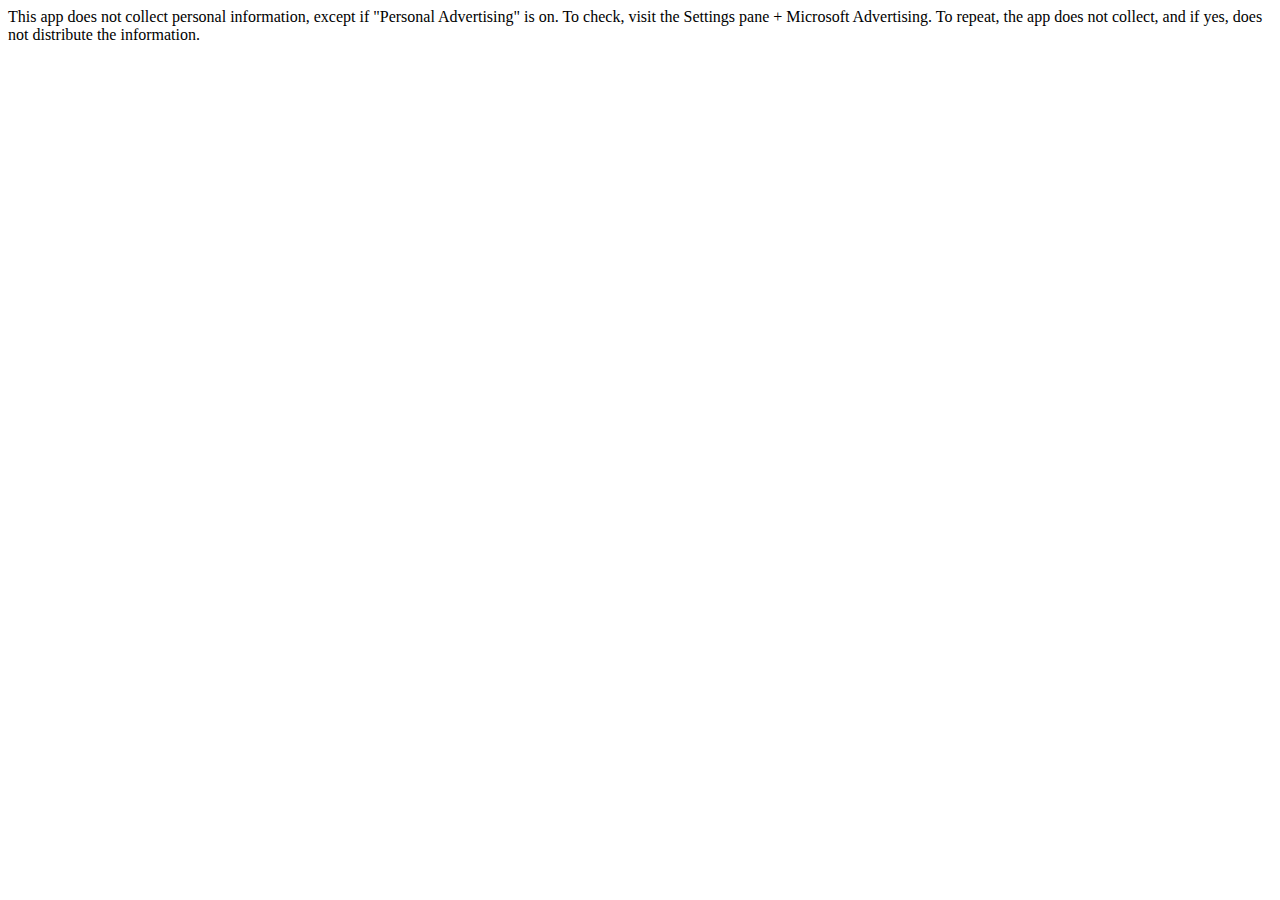
<file: Lumberjack-Privacy.html>
<html>
<head><title>Privacy Statement</title></head>
<body>
This app does not collect personal information, except if "Personal Advertising" is on.

To check, visit the Settings pane + Microsoft Advertising.
To repeat, the app does not collect, and if yes, does not distribute the information.
</body>
</file>
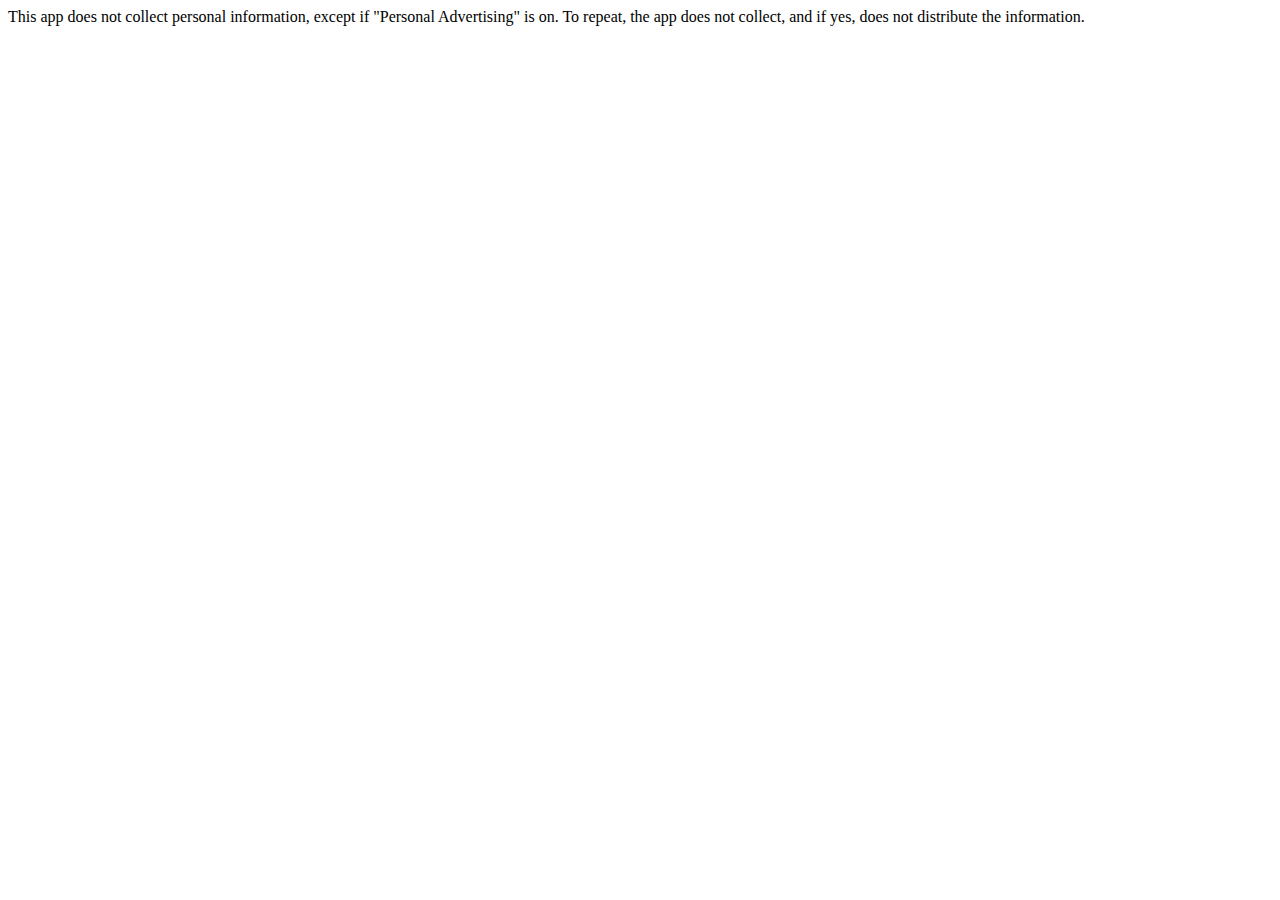
<file: Twerkopter-Privacy.html>
<html>
<head><title>Privacy Statement</title></head>
<body>
This app does not collect personal information, except if "Personal Advertising" is on.

To repeat, the app does not collect, and if yes, does not distribute the information.
</body>
</file>
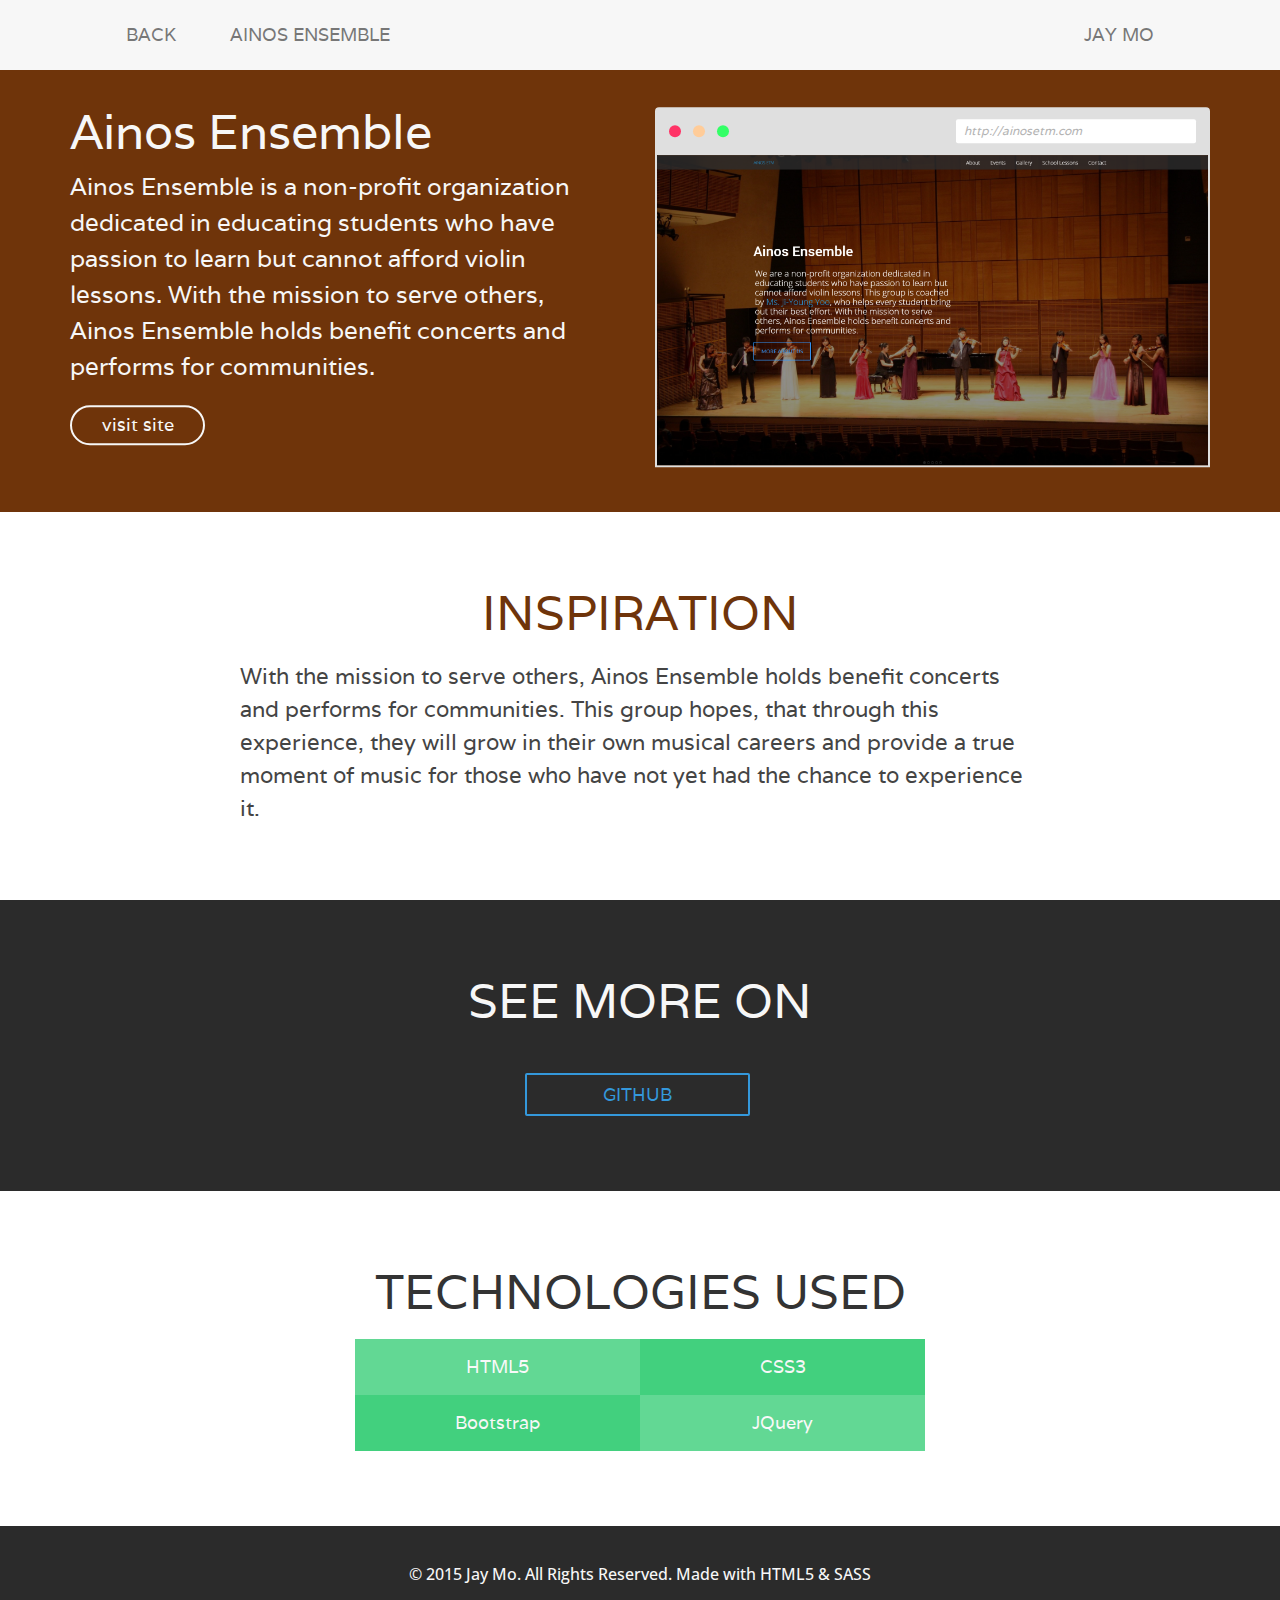
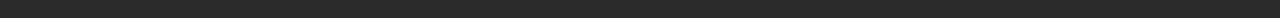
<file: projects/AinosEnsemble.html>
<!DOCTYPE html>
<html lang="en">
	<head>
	<title>Ainos Ensemble - Jay Mo</title>
	<meta name="viewport" content="width=device-width, initial-scale=1.0, user-scalable=no">
        
        <!-- Normalize -->
        <link href="../css/normalize.css" rel="stylesheet">
        
        <!-- Bootstrap -->
        <link href="../css/bootstrap.min.css" rel="stylesheet">

        <!-- Device -->
        <link href="../css/component.min.css" rel="stylesheet">
        
        <!-- Styles -->
        <link href="../css/styles.css" rel="stylesheet">
	</head>
	<body>          
        <nav class="navbar navbar-default navbar-fixed-top navbar-scroll">
            <div class="container">
                <div class="navbar-header">
                    <a class="navbar-brand" href="../index.html">Back</a>
                </div>
                <ul class="nav navbar-nav navbar-center">
                    <li><a>Ainos Ensemble</a></li>
                </ul>
                <ul class="nav navbar-nav navbar-right">
                    <li><a>Jay Mo</a></li>
                </ul>
            </div>
        </nav>

        <section class="showcase ainos">
            <div class="container">
                <div class="row">
                    <div class="col-md-6">
                        <h1 class="name">Ainos Ensemble</h1>
                        <p class="detail">Ainos Ensemble is a non-profit organization dedicated in educating students who have passion to learn but cannot afford violin lessons. With the mission to serve others, Ainos Ensemble holds benefit concerts and performs for communities.</p>
                        <a href=""><button class="btn-more">Visit site</button></a>
                    </div>
                    <div class="col-md-6">
                        <div class="css-device css-device--browser" data-url="http://ainosetm.com">
                            <img class="css-device__image" src="../images/projects/ainos.png">
                        </div>
                    </div>
                </div>
            </div>
        </section>
        
        <section class="display ainos inspiration">
            <div class="fluid-container">
                <h1 class="title">Inspiration</h1>
                <p>With the mission to serve others, Ainos Ensemble holds benefit concerts and performs for communities. This group hopes, that through this experience, they will grow in their own musical careers and provide a true moment of music for those who have not yet had the chance to experience it.</p>
            </div>
        </section>
        
        <section class="display learn">
            <div class="fluid-container">
                <h1 class="title">See more on</h1>
                <a href="https://github.com/unitedjaymo/Ainos-Ensemble" class="">
                    <button class="btn-github">GitHub</button>
                </a>
            </div>
        </section>
        
        <section class="display technologies">
            <div class="fluid-container">
                <h1 class="title">Technologies Used</h1>
                <div class="container">
                    <div class="col-md-6 col-md-offset-3">
                        <div class="row">
                            <div class="col-md-6">HTML5</div>
                            <div class="col-md-6">CSS3</div>
                        </div>
                        <div class="row">
                            <div class="col-md-6">Bootstrap</div>
                            <div class="col-md-6">JQuery</div>
                        </div>
                    </div>
                </div>
            </div>
        </section>
        
        <div class="copyright">
            <h1>&copy; 2015 Jay Mo. All Rights Reserved. Made with HTML5 &amp; SASS</h1>
        </div>
        </body>
</html>
</file>
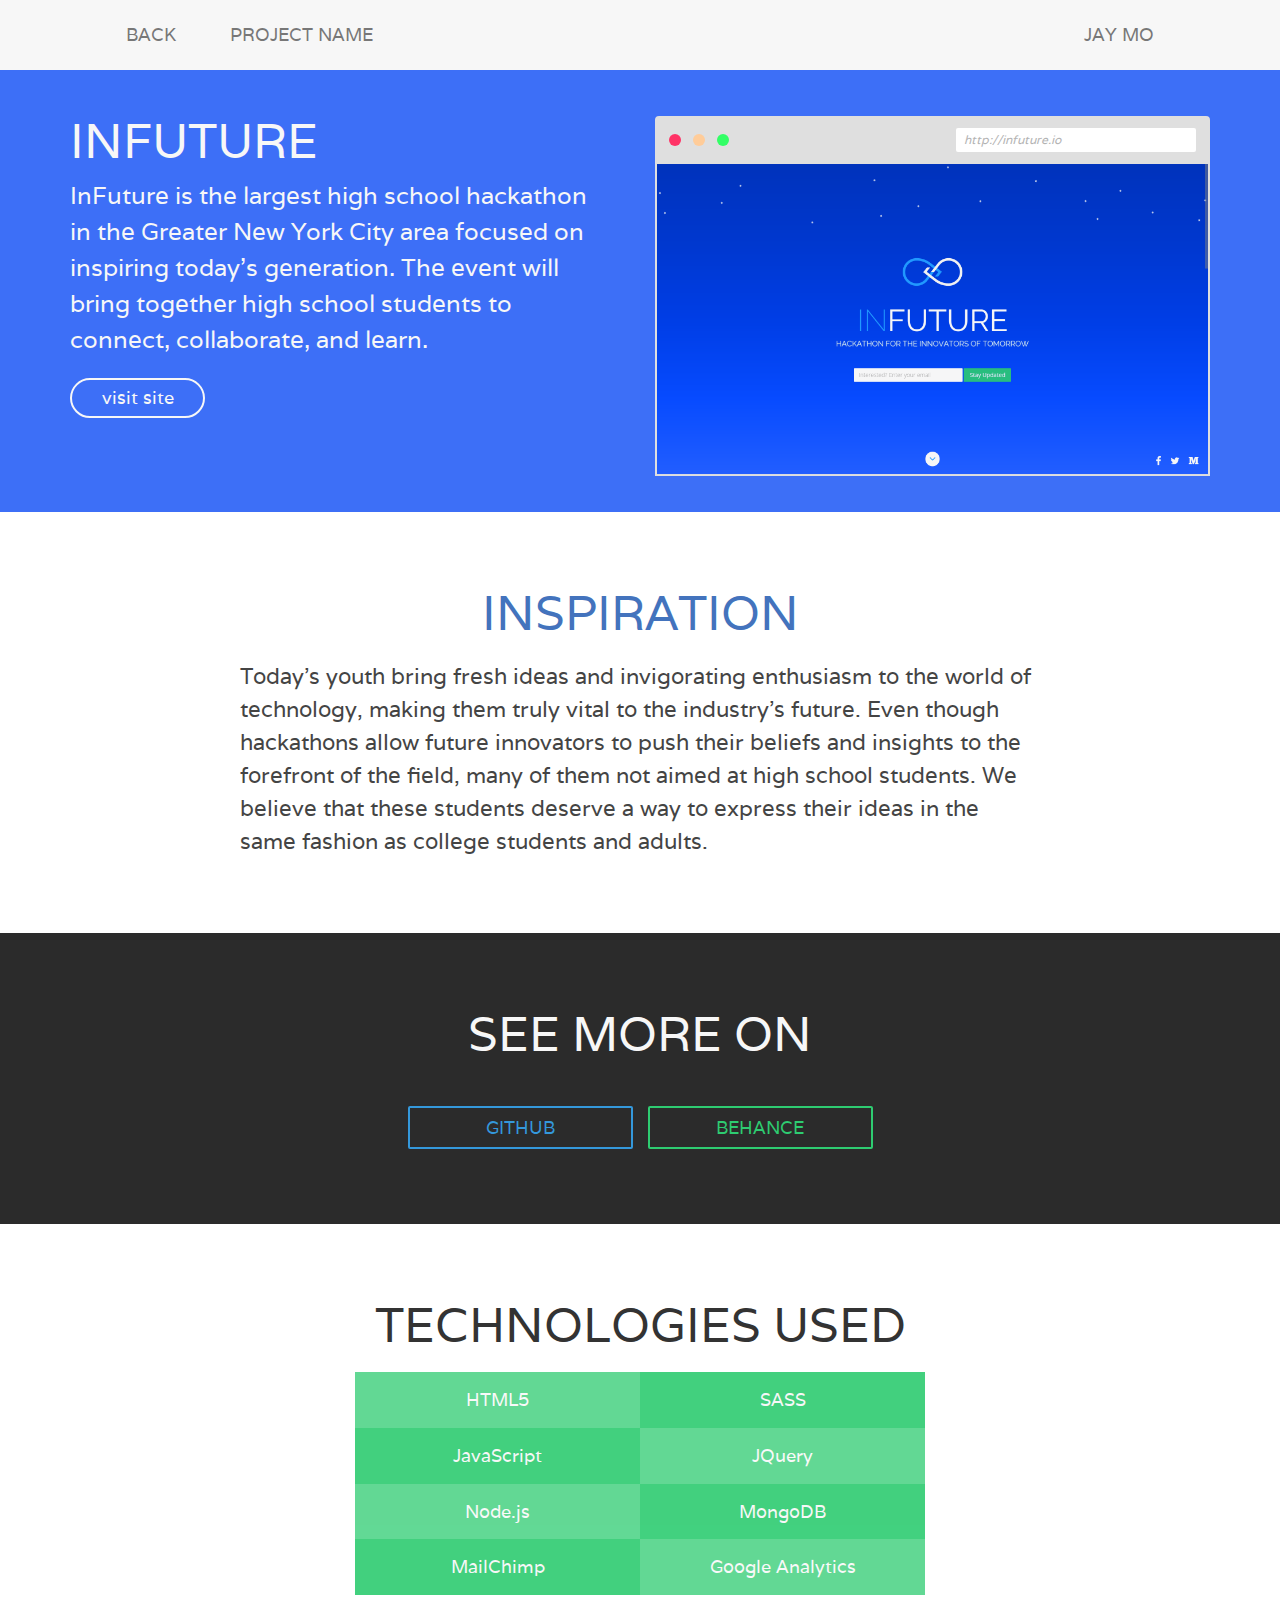
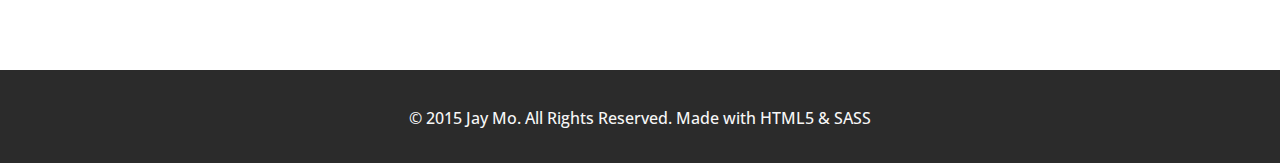
<file: projects/InFuture - Copy.html>
<!DOCTYPE html>
<html lang="en">
	<head>
		<title>InFuture - Jay Mo</title>
		<meta name="viewport" content="width=device-width, initial-scale=1.0, user-scalable=no">
        
        <!-- Normalize -->
        <link href="../css/normalize.css" rel="stylesheet">
        
        <!-- Bootstrap -->
        <link href="../css/bootstrap.min.css" rel="stylesheet">

        <!-- Device -->
        <link href="../css/component.min.css" rel="stylesheet">
        
        <!-- Styles -->
        <link href="../css/styles.css" rel="stylesheet">
	</head>
	<body>          
        <nav class="navbar navbar-default navbar-fixed-top navbar-scroll">
            <div class="container">
                <div class="navbar-header">
                    <a class="navbar-brand" href="../index.html">Back</a>
                </div>
                <ul class="nav navbar-nav navbar-center">
                    <li><a>Project Name</a></li>
                </ul>
                <ul class="nav navbar-nav navbar-right">
                    <li><a>Jay Mo</a></li>
                </ul>
            </div>
        </nav>

        <section class="showcase infuture">
            <div class="container">
                <div class="row">
                    <div class="col-md-6">
                        <h1 class="name">INFUTURE</h1>
                        <p class="detail">InFuture is the largest high school hackathon in the Greater New York City area focused on inspiring today's generation. The event will bring together high school students to connect, collaborate, and learn.</p>
                        <a href=""><button class="btn-more">Visit site</button></a>
                    </div>
                    <div class="col-md-6">
                        <div class="css-device css-device--browser" data-url="http://infuture.io">
                            <img class="css-device__image" src="../images/projects/infuture.png">
                        </div>
                    </div>
                </div>
            </div>
        </section>
        
        <section class="display inspiration">
            <div class="fluid-container">
                <h1 class="title">Inspiration</h1>
                <p>Today's youth bring fresh ideas and invigorating enthusiasm to the world of technology, making them truly vital to the industry's future. Even though hackathons allow future innovators to push their beliefs and insights to the forefront of the field, many of them not aimed at high school students. We believe that these students deserve a way to express their ideas in the same fashion as college students and adults.</p>
            </div>
        </section>
        
        <section class="display learn">
            <div class="fluid-container">
                <h1 class="title">See more on</h1>
                <a href="" class="">
                    <button class="btn-github">GitHub</button>
                </a>
                <a href="" class="">
                    <button class="btn-behance">Behance</button>
                </a>                
            </div>
        </section>
        
        <section class="display technologies">
            <div class="fluid-container">
                <h1 class="title">Technologies Used</h1>
                <div class="container">
                    <div class="col-md-6 col-md-offset-3">
                        <div class="row">
                            <div class="col-md-6">HTML5</div>
                            <div class="col-md-6">SASS</div>
                        </div>
                        <div class="row">
                            <div class="col-md-6">JavaScript</div>
                            <div class="col-md-6">JQuery</div>
                        </div>
                        <div class="row">
                            <div class="col-md-6">Node.js</div>
                            <div class="col-md-6">MongoDB</div>
                        </div>
                        <div class="row">
                            <div class="col-md-6">MailChimp</div>
                            <div class="col-md-6">Google Analytics</div>
                        </div>
                    </div>
                </div>
            </div>
        </section>
        
        <div class="copyright">
            <h1>&copy; 2015 Jay Mo. All Rights Reserved. Made with HTML5 &amp; SASS</h1>
        </div>
	</body>
</html>
</file>
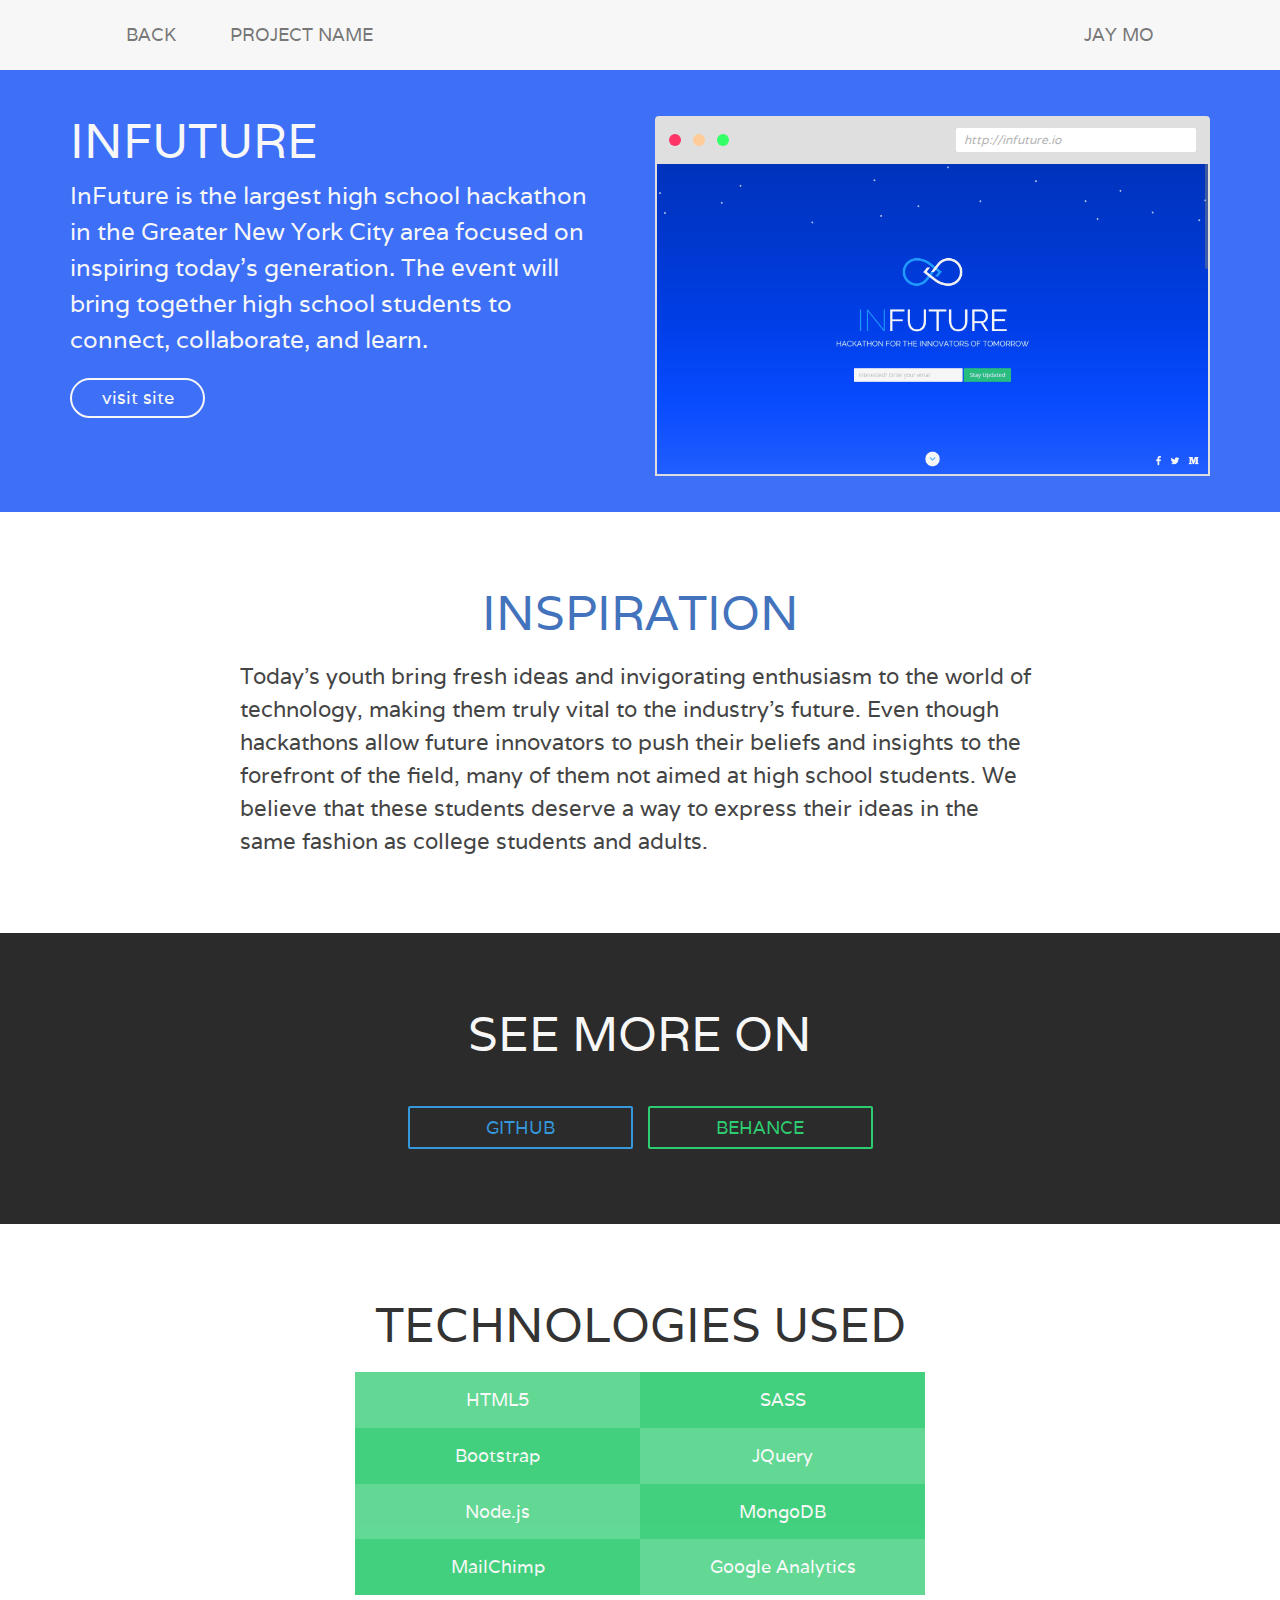
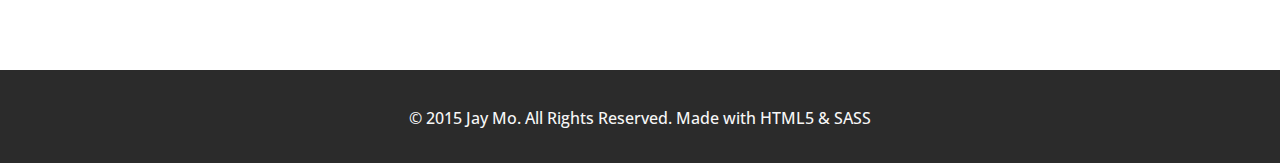
<file: projects/InFuture.html>
<!DOCTYPE html>
<html lang="en">
	<head>
		<title>InFuture - Jay Mo</title>
		<meta name="viewport" content="width=device-width, initial-scale=1.0, user-scalable=no">
        
        <!-- Normalize -->
        <link href="../css/normalize.css" rel="stylesheet">
        
        <!-- Bootstrap -->
        <link href="../css/bootstrap.min.css" rel="stylesheet">

        <!-- Device -->
        <link href="../css/component.min.css" rel="stylesheet">
        
        <!-- Styles -->
        <link href="../css/styles.css" rel="stylesheet">
	</head>
	<body>          
        <nav class="navbar navbar-default navbar-fixed-top navbar-scroll">
            <div class="container">
                <div class="navbar-header">
                    <a class="navbar-brand" href="../index.html">Back</a>
                </div>
                <ul class="nav navbar-nav navbar-center">
                    <li><a>Project Name</a></li>
                </ul>
                <ul class="nav navbar-nav navbar-right">
                    <li><a>Jay Mo</a></li>
                </ul>
            </div>
        </nav>

        <section class="showcase infuture">
            <div class="container">
                <div class="row">
                    <div class="col-md-6">
                        <h1 class="name">INFUTURE</h1>
                        <p class="detail">InFuture is the largest high school hackathon in the Greater New York City area focused on inspiring today's generation. The event will bring together high school students to connect, collaborate, and learn.</p>
                        <a href=""><button class="btn-more">Visit site</button></a>
                    </div>
                    <div class="col-md-6">
                        <div class="css-device css-device--browser" data-url="http://infuture.io">
                            <img class="css-device__image" src="../images/projects/infuture.png">
                        </div>
                    </div>
                </div>
            </div>
        </section>
        
        <section class="display inspiration">
            <div class="fluid-container">
                <h1 class="title">Inspiration</h1>
                <p>Today's youth bring fresh ideas and invigorating enthusiasm to the world of technology, making them truly vital to the industry's future. Even though hackathons allow future innovators to push their beliefs and insights to the forefront of the field, many of them not aimed at high school students. We believe that these students deserve a way to express their ideas in the same fashion as college students and adults.</p>
            </div>
        </section>
        
        <section class="display learn">
            <div class="fluid-container">
                <h1 class="title">See more on</h1>
                <a href="" class="">
                    <button class="btn-github">GitHub</button>
                </a>
                <a href="" class="">
                    <button class="btn-behance">Behance</button>
                </a>                
            </div>
        </section>
        
        <section class="display technologies">
            <div class="fluid-container">
                <h1 class="title">Technologies Used</h1>
                <div class="container">
                    <div class="col-md-6 col-md-offset-3">
                        <div class="row">
                            <div class="col-md-6">HTML5</div>
                            <div class="col-md-6">SASS</div>
                        </div>
                        <div class="row">
                            <div class="col-md-6">Bootstrap</div>
                            <div class="col-md-6">JQuery</div>
                        </div>
                        <div class="row">
                            <div class="col-md-6">Node.js</div>
                            <div class="col-md-6">MongoDB</div>
                        </div>
                        <div class="row">
                            <div class="col-md-6">MailChimp</div>
                            <div class="col-md-6">Google Analytics</div>
                        </div>
                    </div>
                </div>
            </div>
        </section>
        
        <div class="copyright">
            <h1>&copy; 2015 Jay Mo. All Rights Reserved. Made with HTML5 &amp; SASS</h1>
        </div>
	</body>
</html>
</file>
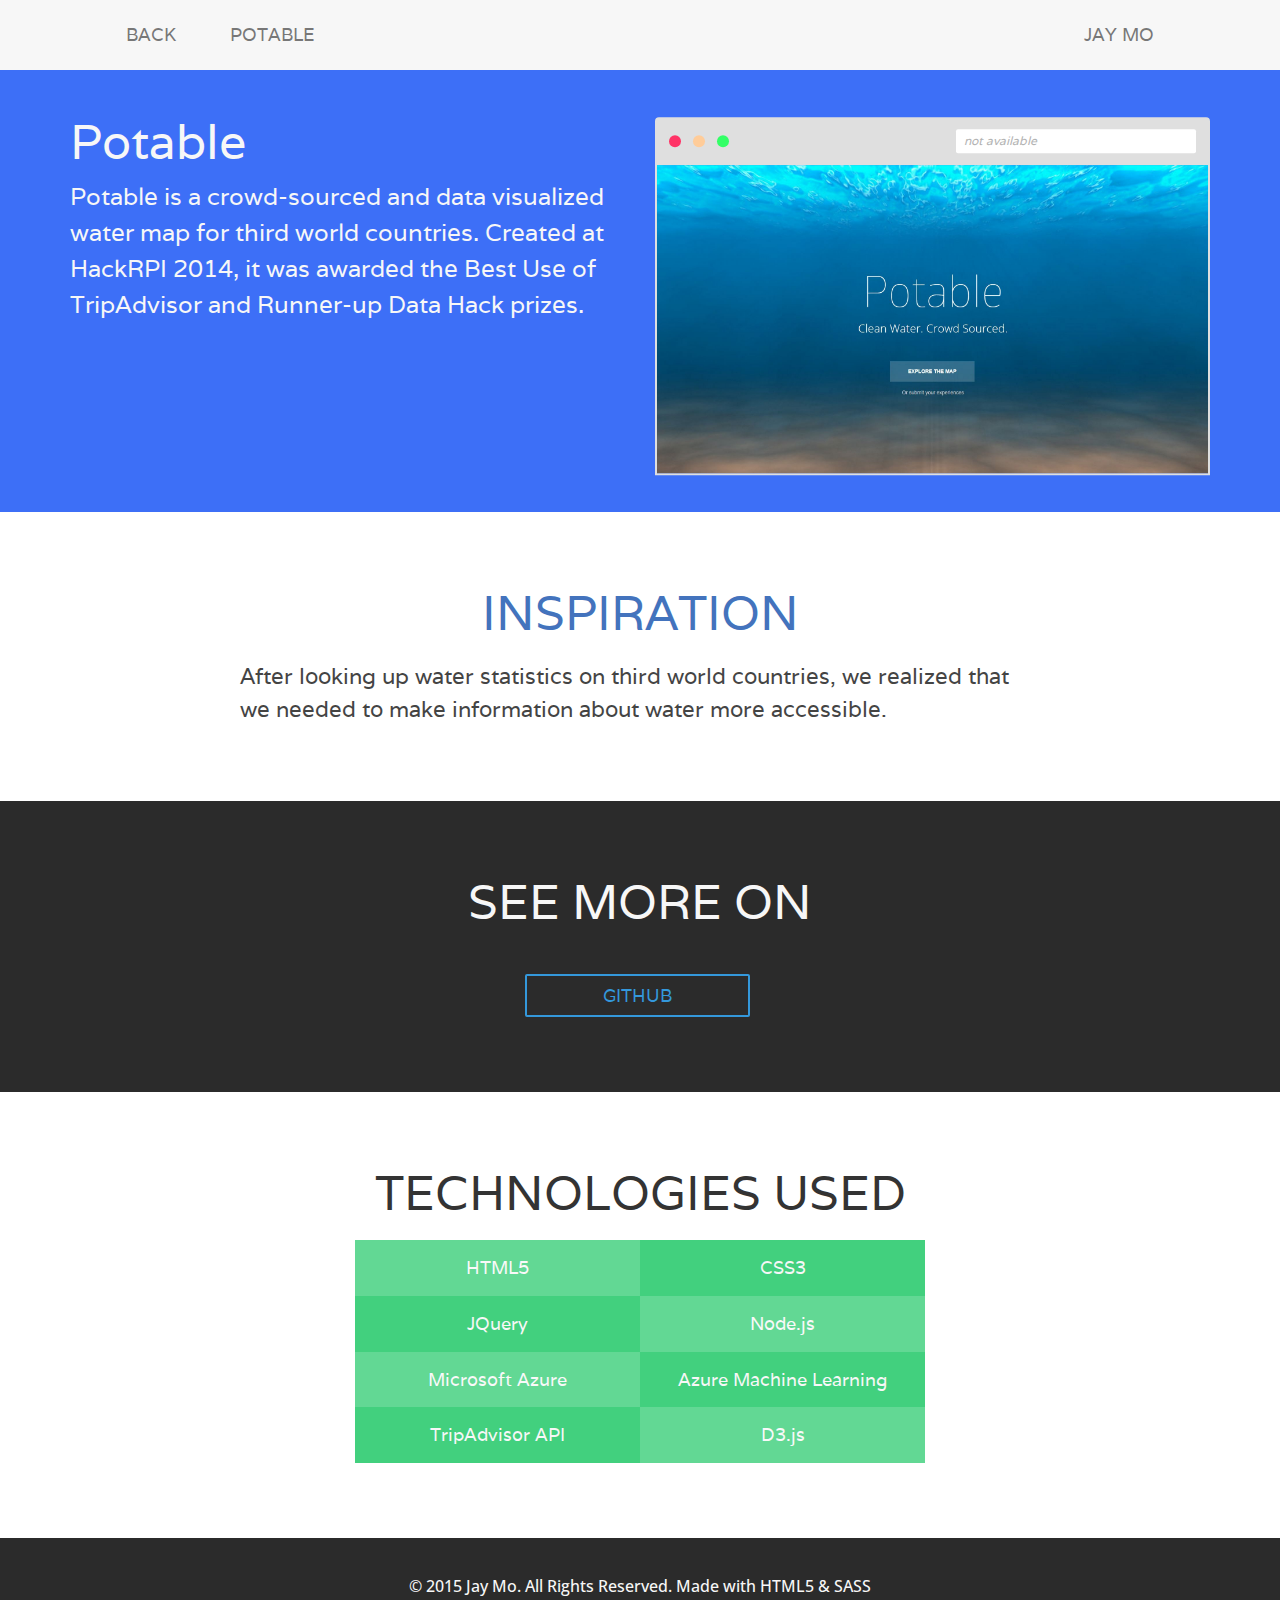
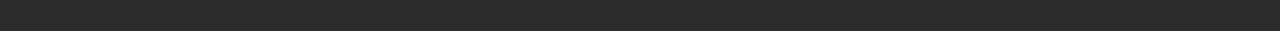
<file: projects/Potable.html>
<!DOCTYPE html>
<html lang="en">
	<head>
	<title>Potable - Jay Mo</title>
	<meta name="viewport" content="width=device-width, initial-scale=1.0, user-scalable=no">
        
        <!-- Normalize -->
        <link href="../css/normalize.css" rel="stylesheet">
        
        <!-- Bootstrap -->
        <link href="../css/bootstrap.min.css" rel="stylesheet">

        <!-- Device -->
        <link href="../css/component.min.css" rel="stylesheet">
        
        <!-- Styles -->
        <link href="../css/styles.css" rel="stylesheet">
	</head>
	<body>          
        <nav class="navbar navbar-default navbar-fixed-top navbar-scroll">
            <div class="container">
                <div class="navbar-header">
                    <a class="navbar-brand" href="../index.html">Back</a>
                </div>
                <ul class="nav navbar-nav navbar-center">
                    <li><a>Potable</a></li>
                </ul>
                <ul class="nav navbar-nav navbar-right">
                    <li><a>Jay Mo</a></li>
                </ul>
            </div>
        </nav>

        <section class="showcase infuture">
            <div class="container">
                <div class="row">
                    <div class="col-md-6">
                        <h1 class="name">Potable</h1>
                        <p class="detail">Potable is a crowd-sourced and data visualized water map for third world countries. Created at HackRPI 2014, it was awarded the Best Use of TripAdvisor and Runner-up Data Hack prizes.</p>
                        <!--<a href=""><button class="btn-more">Visit site</button></a>-->
                    </div>
                    <div class="col-md-6">
                        <div class="css-device css-device--browser" data-url="not available">
                            <img class="css-device__image" src="../images/projects/potable.jpg">
                        </div>
                    </div>
                </div>
            </div>
        </section>
        
        <section class="display inspiration">
            <div class="fluid-container">
                <h1 class="title">Inspiration</h1>
                <p>After looking up water statistics on third world countries, we realized that we needed to make information about water more accessible.</p>
            </div>
        </section>
        
        <section class="display learn">
            <div class="fluid-container">
                <h1 class="title">See more on</h1>
                <a href="" class="">
                    <button class="btn-github">GitHub</button>
                </a>
            </div>
        </section>
        
        <section class="display technologies">
            <div class="fluid-container">
                <h1 class="title">Technologies Used</h1>
                <div class="container">
                    <div class="col-md-6 col-md-offset-3">
                        <div class="row">
                            <div class="col-md-6">HTML5</div>
                            <div class="col-md-6">CSS3</div>
                        </div>
                        <div class="row">
                            <div class="col-md-6">JQuery</div>
                            <div class="col-md-6">Node.js</div>
                        </div>
                        <div class="row">
                            <div class="col-md-6">Microsoft Azure</div>
                            <div class="col-md-6">Azure Machine Learning</div>
                        </div>
                        <div class="row">
                            <div class="col-md-6">TripAdvisor API</div>
                            <div class="col-md-6">D3.js</div>
                        </div>
                    </div>
                </div>
            </div>
        </section>
        
        <div class="copyright">
            <h1>&copy; 2015 Jay Mo. All Rights Reserved. Made with HTML5 &amp; SASS</h1>
        </div>
	</body>
</html>
</file>
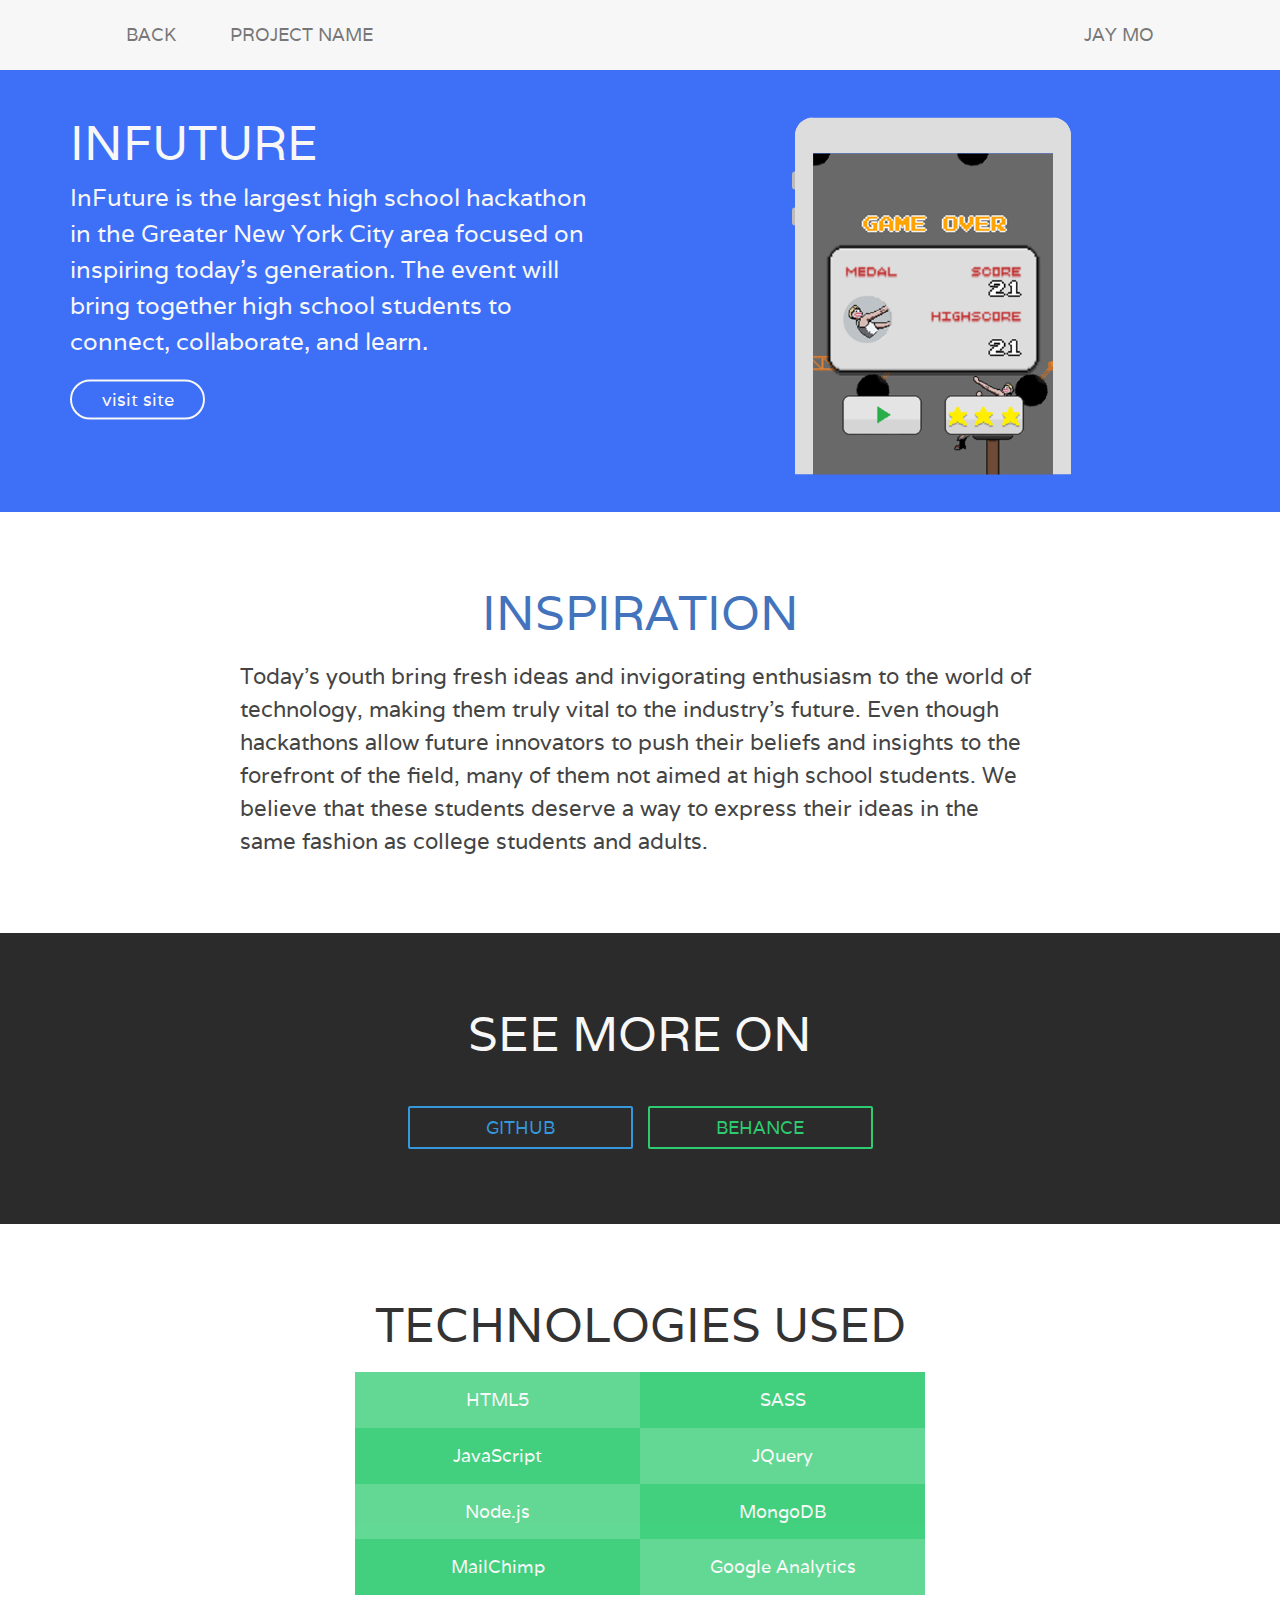
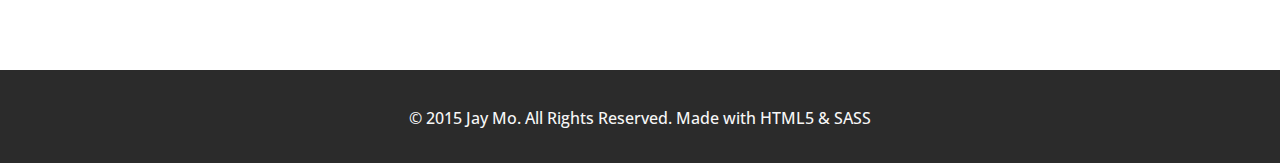
<file: projects/Twerkopter.html>
<!DOCTYPE html>
<html lang="en">
	<head>
		<title>InFuture - Jay Mo</title>
		<meta name="viewport" content="width=device-width, initial-scale=1.0, user-scalable=no">
        
        <!-- Normalize -->
        <link href="../css/normalize.css" rel="stylesheet">
        
        <!-- Bootstrap -->
        <link href="../css/bootstrap.min.css" rel="stylesheet">

        <!-- Device -->
        <link href="../css/component.css" rel="stylesheet">
        
        <!-- Styles -->
        <link href="../css/styles.css" rel="stylesheet">
	</head>
	<body>          
        <nav class="navbar navbar-default navbar-fixed-top navbar-scroll">
            <div class="container">
                <div class="navbar-header">
                    <a class="navbar-brand" href="../index.html">Back</a>
                </div>
                <ul class="nav navbar-nav navbar-center">
                    <li><a>Project Name</a></li>
                </ul>
                <ul class="nav navbar-nav navbar-right">
                    <li><a>Jay Mo</a></li>
                </ul>
            </div>
        </nav>

        <section class="showcase infuture">
            <div class="container">
                <div class="row">
                    <div class="col-md-6">
                        <h1 class="name">INFUTURE</h1>
                        <p class="detail">InFuture is the largest high school hackathon in the Greater New York City area focused on inspiring today's generation. The event will bring together high school students to connect, collaborate, and learn.</p>
                        <a href=""><button class="btn-more">Visit site</button></a>
                    </div>
                    <div class="col-md-6">
                        <div class="css-device css-device--mobile">
                                <img class="css-device__image" src="../images/projects/twerkopter.png">
                        </div>
                    </div>
                </div>
            </div>
        </section>
        
        <section class="display inspiration">
            <div class="fluid-container">
                <h1 class="title">Inspiration</h1>
                <p>Today's youth bring fresh ideas and invigorating enthusiasm to the world of technology, making them truly vital to the industry's future. Even though hackathons allow future innovators to push their beliefs and insights to the forefront of the field, many of them not aimed at high school students. We believe that these students deserve a way to express their ideas in the same fashion as college students and adults.</p>
            </div>
        </section>
        
        <section class="display learn">
            <div class="fluid-container">
                <h1 class="title">See more on</h1>
                <a href="" class="">
                    <button class="btn-github">GitHub</button>
                </a>
                <a href="" class="">
                    <button class="btn-behance">Behance</button>
                </a>                
            </div>
        </section>
        
        <section class="display technologies">
            <div class="fluid-container">
                <h1 class="title">Technologies Used</h1>
                <div class="container">
                    <div class="col-md-6 col-md-offset-3">
                        <div class="row">
                            <div class="col-md-6">HTML5</div>
                            <div class="col-md-6">SASS</div>
                        </div>
                        <div class="row">
                            <div class="col-md-6">JavaScript</div>
                            <div class="col-md-6">JQuery</div>
                        </div>
                        <div class="row">
                            <div class="col-md-6">Node.js</div>
                            <div class="col-md-6">MongoDB</div>
                        </div>
                        <div class="row">
                            <div class="col-md-6">MailChimp</div>
                            <div class="col-md-6">Google Analytics</div>
                        </div>
                    </div>
                </div>
            </div>
        </section>
        
        <div class="copyright">
            <h1>&copy; 2015 Jay Mo. All Rights Reserved. Made with HTML5 &amp; SASS</h1>
        </div>
	</body>
</html>
</file>
<file: css/styles.css>
/* General */
/* STYLES */
@import url(http://fonts.googleapis.com/css?family=Raleway:400,200,300);
@import url(http://fonts.googleapis.com/css?family=Varela);
@import url(http://fonts.googleapis.com/css?family=Open+Sans:400,300,600);
/* Fonts */
/* Colors */
html {
  width: 100%;
  height: 100%;
  margin: 0;
  padding: 0;
  font-size: 62.5%; }

body {
  width: 100%;
  height: 100%;
  margin: 0;
  padding: 0;
  font-size: 18px; }

h1 {
  font-size: 48px; }

h2 {
  font-size: 24px; }

h3 {
  font-size: 18px; }

h4 {
  font-size: 16px; }

h5 {
  font-size: 12px; }

h6 {
  font-size: 8px; }

p {
  font-size: 18px; }

.background {
  position: fixed;
  z-index: -999;
  top: 0;
  left: 0;
  right: 0;
  bottom: 0;
  width: 100%;
  height: 100%;
  background: url(../images/background.jpg) no-repeat center center scroll;
  background-size: cover;
  -moz-background-size: cover;
  -o-background-size: cover;
  -webkit-background-size: cover; }

.navbar {
  background: none;
  border: 0;
  text-transform: uppercase; }
  .navbar .container, .navbar .display .fluid-container, .display .navbar .fluid-container {
    width: 90%;
    margin: 0 auto;
    padding: 0 50px; }
  .navbar .brand, .navbar a {
    padding: 25px 27px !important;
    color: #2b2b2b;
    font-size: 18px;
    font-family: "Varela", sans-serif;
    font-weight: 400; }
    .navbar .brand:hover, .navbar a:hover {
      color: #1d1d1d; }

.navbar-center {
  text-align: center; }

.navbar-scroll {
  background: #F7F7F7; }

.introduction {
  width: 100%;
  height: 100%;
  margin: 0;
  padding: 0;
  color: #F7F7F7;
  -webkit-transform-style: preserve-3d;
  -moz-transform-style: preserve-3d;
  transform-style: preserve-3d; }
  .introduction .container-fluid {
    margin: 0 auto 0 5%;
    padding: 25px 50px;
    font-weight: 200;
    text-align: left;
    position: relative;
    top: 75%;
    -webkit-transform: translateY(-75%);
    -ms-transform: translateY(-75%);
    transform: translateY(-75%); }
    .introduction .container-fluid h1.name {
      font-size: 120px;
      font-family: "Raleway", sans-serif;
      font-weight: 300; }
      .introduction .container-fluid h1.name span.highlight {
        color: #2dc4e0; }
    .introduction .container-fluid h2.detail {
      font-family: "Raleway", sans-serif;
      font-size: 28px;
      font-weight: 400; }
  @media screen and (max-width: 1400px) {
    .introduction .container-fluid {
      padding: 18px 37px; }
      .introduction .container-fluid h1.name {
        font-size: 96px;
        font-weight: 200;
        margin-bottom: 0; }
        .introduction .container-fluid h1.name span.highlight {
          color: #2dc4e0;
          font-weight: 300; }
      .introduction .container-fluid h2.detail {
        font-size: 24px;
        margin-top: 5px; } }
  @media screen and (max-width: 992px) {
    .introduction .container-fluid {
      padding: 15px 30px; } }
  @media screen and (max-width: 768px) {
    .introduction .container-fluid {
      padding: 12px 25px; }
      .introduction .container-fluid h1.name {
        font-size: 72px;
        font-weight: 200; }
        .introduction .container-fluid h1.name span.highlight {
          color: #2dc4e0;
          font-weight: 300; }
      .introduction .container-fluid h2.detail {
        font-size: 20px; } }

.about {
  width: 100%;
  height: auto;
  margin: 0;
  padding: 50px 0;
  background-color: #3498db;
  color: #F7F7F7; }
  .about .profile-picture {
    text-align: center; }
    .about .profile-picture .img-circle {
      height: 250px;
      border: 20px solid #9dc4fc;
      text-align: right; }
  .about h1.title {
    font-family: "Varela", sans-serif;
    font-size: 48px;
    text-transform: uppercase; }
  .about p.detail {
    font-family: "Open Sans", sans-serif;
    font-size: 24px; }
  @media screen and (max-width: 1200px) {
    .about .img-circle {
      height: 225px;
      border: 17px solid #9dc4fc; }
    .about h1.title {
      font-size: 42px; }
    .about p.detail {
      font-size: 20px; } }
  @media screen and (max-width: 992px) {
    .about .img-circle {
      height: 200px;
      border: 15px solid #9dc4fc; }
    .about p.detail {
      font-size: 18px; } }
  @media screen and (max-width: 768px) {
    .about .img-circle {
      height: 175px;
      border: 12px solid #9dc4fc; }
    .about h1.title {
      font-size: 36px; } }

.skills {
  width: 100%;
  height: auto;
  margin: 0;
  padding: 50px 0 0 0;
  background-color: #F7F7F7;
  color: #1d1d1d;
  text-align: center; }
  .skills .fluid-container {
    min-width: 320px;
    width: 80%;
    margin: 0 auto; }
  .skills .skill-circle {
    width: 175px;
    height: 175px;
    margin: 0 auto;
    border-radius: 50%; }
    .skills .skill-circle h1.proficiency {
      font-size: 56px;
      line-height: 128px;
      color: #3498db; }
    .skills .skill-circle p.progressbar-text {
      font-family: "Open Sans", sans-serif;
      font-weight: 200;
      font-size: 56px !important; }
      .skills .skill-circle p.progressbar-text span {
        font-size: 36px; }
  .skills h1.skillset {
    margin: 25px auto 50px;
    color: #3498db;
    font-family: "Open Sans", sans-serif;
    font-size: 24px;
    font-weight: 300;
    text-transform: uppercase; }

.projects {
  width: 100%;
  height: auto;
  margin: 0;
  padding: 50px 0;
  background-color: #ebebeb;
  text-align: center; }
  .projects .fluid-container {
    width: 80%;
    min-width: 320px;
    margin: 0 auto; }
  .projects h1.title {
    margin: 0 auto 40px auto;
    font-family: "Varela", sans-serif;
    font-size: 48px;
    text-transform: uppercase; }
  .projects a, .projects a:hover {
    text-decoration: none; }
  .projects .work {
    width: calc(100% - 30px);
    height: 250px;
    margin: 7px auto;
    padding: 0;
    background-size: cover !important;
    text-align: left; }
    .projects .work .show {
      width: 100%;
      height: 100%;
      padding: 5px 25px;
      background-color: rgba(52, 152, 219, 0.85);
      color: #F7F7F7;
      opacity: 0;
      -webkit-transition: all 150ms ease-in;
      -moz-transition: all 150ms ease-in;
      -ms-transition: all 150ms ease-in;
      -o-transition: all 150ms ease-in;
      transition: all1 150ms ease-in; }
      .projects .work .show h1.name {
        font-family: "Open Sans", sans-serif;
        font-size: 32px;
        text-transform: uppercase; }
      .projects .work .show p.details {
        margin-top: 25px;
        line-height: 1.7;
        font-family: "Open Sans", sans-serif;
        font-size: 20px; }
      .projects .work .show:hover {
        opacity: 1; }
  .projects .col-md-4 {
    margin: 0;
    padding: 0; }
  .projects .btn-github {
    width: 225px;
    height: auto;
    margin: 25px 5px auto auto;
    padding: 7px 0;
    text-align: center;
    background: none;
    color: #3498db;
    font-size: 18px;
    border: 2px solid #3498db;
    border-radius: 2px;
    text-transform: uppercase;
    -webkit-transition: all 200ms ease-in;
    -moz-transition: all 200ms ease-in;
    -ms-transition: all 200ms ease-in;
    -o-transition: all 200ms ease-in;
    transition: all1 200ms ease-in; }
    .projects .btn-github:hover {
      background-color: #3498db;
      color: #F7F7F7; }
  .projects .btn-behance {
    width: 225px;
    height: auto;
    margin: 25px auto auto 5px;
    padding: 7px 0;
    text-align: center;
    background: none;
    color: #2ecc71;
    font-size: 18px;
    border: 2px solid #2ecc71;
    border-radius: 2px;
    text-transform: uppercase;
    -webkit-transition: all 200ms ease-in;
    -moz-transition: all 200ms ease-in;
    -ms-transition: all 200ms ease-in;
    -o-transition: all 200ms ease-in;
    transition: all1 200ms ease-in; }
    .projects .btn-behance:hover {
      background-color: #2ecc71;
      color: #F7F7F7; }

.btn-github {
  width: 225px;
  height: auto;
  margin: 25px 5px auto auto;
  padding: 7px 0;
  text-align: center;
  background: none;
  color: #3498db;
  font-size: 18px;
  border: 2px solid #3498db;
  border-radius: 2px;
  text-transform: uppercase;
  -webkit-transition: all 200ms ease-in;
  -moz-transition: all 200ms ease-in;
  -ms-transition: all 200ms ease-in;
  -o-transition: all 200ms ease-in;
  transition: all1 200ms ease-in; }
  .btn-github:hover {
    background-color: #3498db;
    color: #F7F7F7; }

.btn-behance {
  width: 225px;
  height: auto;
  margin: 25px auto auto 5px;
  padding: 7px 0;
  text-align: center;
  background: none;
  color: #2ecc71;
  font-size: 18px;
  border: 2px solid #2ecc71;
  border-radius: 2px;
  text-transform: uppercase;
  -webkit-transition: all 200ms ease-in;
  -moz-transition: all 200ms ease-in;
  -ms-transition: all 200ms ease-in;
  -o-transition: all 200ms ease-in;
  transition: all1 200ms ease-in; }
  .btn-behance:hover {
    background-color: #2ecc71;
    color: #F7F7F7; }

.contact h1.title {
  text-align: left; }
.contact .form-box, .contact .email-content, .contact .button.send {
  display: block;
  width: 640px;
  max-width: 100%;
  margin: 15px auto;
  padding: 5px 12px;
  font-family: "Open Sans", sans-serif;
  font-size: 18px;
  font-weight: 300;
  background-color: #F7F7F7;
  color: #1d1d1d;
  border: 4px solid #ebebeb;
  border-radius: 1px;
  outline: 0;
  -webkit-transition: all 75ms ease-in;
  -moz-transition: all 75ms ease-in;
  -ms-transition: all 75ms ease-in;
  -o-transition: all 75ms ease-in;
  transition: all 75ms ease-in; }
  .contact .form-box:active, .contact .form-box:focus, .contact .email-content:active, .contact .email-content:focus, .contact .button.send:active, .contact .button.send:focus {
    border: 4px solid #9dc4fc; }
.contact .email-content {
  resize: vertical; }
.contact .button.send {
  margin: 24px auto;
  background-color: #3498db;
  color: #F7F7F7;
  -webkit-transition: all 200ms ease-in;
  -moz-transition: all 200ms ease-in;
  -ms-transition: all 200ms ease-in;
  -o-transition: all 200ms ease-in;
  transition: all 200ms ease-in;
  border: 4px solid #3498db; }
  .contact .button.send:hover {
    background-color: #2980b9;
    border: 4px solid #2980b9; }

.footer {
  background-color: #1d1d1d;
  color: #F7F7F7; }
  .footer .title {
    font-family: "Varela", sans-serif;
    font-size: 32px;
    font-weight: 300;
    text-transform: uppercase;
    padding-top: 25px;
    margin-bottom: 0; }
  .footer .details {
    font-family: "Varela", sans-serif;
    font-size: 18px;
    font-weight: 300;
    text-transform: uppercase;
    margin: 0;
    margin-bottom: 20px;
    line-height: 2; }
    .footer .details a {
      color: #F7F7F7;
      margin-right: 40px; }
  .footer .contact-info {
    font-family: "Open Sans", sans-serif;
    font-size: 18px;
    font-weight: 300;
    margin: 2px 0;
    line-height: 2; }
  .footer .right {
    margin-left: auto;
    text-align: right;
    padding-top: 0; }
  .footer .social-icon {
    display: inline-block;
    width: 75px;
    height: 75px;
    margin: 23px auto 25px auto; }
  .footer #down-footer {
    position: relative;
    bottom: 0; }
  .footer .facebook {
    background: url(../images/icons/Facebook.png) no-repeat center center scroll;
    background-size: contain; }
  .footer .twitter {
    background: url(../images/icons/Twitter.png) no-repeat center center scroll;
    background-size: contain; }
  .footer .linkedin {
    background: url(../images/icons/Linked-in.png) no-repeat center center scroll;
    background-size: contain; }
  .footer .behance {
    background: url(../images/icons/Behance.png) no-repeat center center scroll;
    background-size: contain; }

.copyright {
  width: 100%;
  background-color: #2b2b2b;
  color: #F7F7F7;
  padding: 20px 0 25px 0;
  text-align: center; }
  .copyright h1 {
    font-size: 16px;
    font-family: "Open Sans", sans-serif; }

.showcase {
  width: 100%;
  height: 512px;
  color: #F7F7F7; }
  .showcase .container, .showcase .display .fluid-container, .display .showcase .fluid-container {
    font-family: "Varela", sans-serif;
    font-weight: 500;
    text-align: left;
    position: relative;
    top: 50%;
    -webkit-transform: translateY(-50%);
    -ms-transform: translateY(-50%);
    transform: translateY(-50%); }
    .showcase .container h1.name, .showcase .display .fluid-container h1.name, .display .showcase .fluid-container h1.name {
      margin: 7% auto 10px 0;
      font-size: 48px;
      font-weight: 200; }
      .showcase .container h1.name span.highlight, .showcase .display .fluid-container h1.name span.highlight, .display .showcase .fluid-container h1.name span.highlight {
        color: #2dc4e0;
        font-weight: 300; }
    .showcase .container p.detail, .showcase .display .fluid-container p.detail, .display .showcase .fluid-container p.detail {
      width: 540px;
      max-width: 100%;
      font-size: 24px;
      line-height: 1.5; }
  .showcase .btn-more {
    width: 135px;
    height: 40px;
    line-height: 20px;
    margin: 10px auto 0 0;
    background: none;
    color: #F7F7F7;
    border: 2px solid #F7F7F7;
    border-radius: 25px;
    text-align: center;
    text-transform: lowercase; }
    .showcase .btn-more:hover {
      background-color: #F7F7F7;
      color: #1d1d1d; }
  .showcase .css-device {
    position: relative;
    top: 40px; }

.display {
  height: auto; }
  .display .fluid-container {
    margin: 0;
    padding-top: 75px;
    padding-bottom: 75px;
    text-align: center;
    font-family: "Varela", sans-serif;
    font-weight: 500; }
  .display h1.title {
    margin: 0 auto 20px auto;
    font-family: "Varela", sans-serif;
    font-size: 48px;
    text-transform: uppercase; }
  .display p {
    width: 800px;
    max-width: 100%;
    margin: 5px auto 0;
    font-size: 22px;
    line-height: 1.5;
    text-align: left; }

.display.inspiration h1.title {
  color: #4373bd; }
.display.inspiration p {
  color: #444; }

.display.learn {
  background-color: #2b2b2b; }
  .display.learn h1.title {
    color: #F7F7F7; }

.display.technologies .row {
  color: #F7F7F7; }
  .display.technologies .row .col-md-6 {
    padding: 15px 0;
    background-color: #2ecc71;
    opacity: 0.9; }
    .display.technologies .row .col-md-6:hover {
      opacity: 0.95; }
.display.technologies .row:nth-child(2n) .col-md-6:nth-child(2) {
  background-color: #2ecc71;
  opacity: 0.75; }
  .display.technologies .row:nth-child(2n) .col-md-6:nth-child(2):hover {
    opacity: 0.8; }
.display.technologies .row:nth-child(2n-1) .col-md-6:nth-child(1) {
  background-color: #2ecc71;
  opacity: 0.75; }
  .display.technologies .row:nth-child(2n-1) .col-md-6:nth-child(1):hover {
    opacity: 0.8; }

.showcase.infuture {
  background-color: #3d6ff7; }

.showcase.ainos {
  background-color: #6f340a; }

.display.ainos h1.title {
  color: #6f340a; }

.showcase.monomo {
  background-color: #2b2b2b; }

.display.monomo h1.title {
  color: #2b2b2b; }

.showcase.ainos {
  background-color: #6f340a; }

.display.ainos h1.title {
  color: #6f340a; }

.showcase.ainos {
  background-color: #6f340a; }

.display.ainos h1.title {
  color: #6f340a; }

.showcase.ainos {
  background-color: #6f340a; }

.display.ainos h1.title {
  color: #6f340a; }

/*# sourceMappingURL=styles.css.map */
</file>
<file: css/component.css>
/* =============================================================================
  COMMON STUFF FOR CSS DEVICES
============================================================================= */
.css-device {
  position: relative;
  margin: 0 auto;
}

.css-device__image {
  display: block;
  margin: 0;
  padding: 0;
  width: 100%;
  height: auto;
}

/* =============================================================================
  BROWSER
============================================================================= */
.css-device--browser {
  width: 100%;
  /* max-width: 100%; set max width here if you need to. */
  border-top: solid 36px #dfdfdf;
  border-right: solid 2px #dfdfdf;
  border-left: solid 2px #dfdfdf;
  border-bottom: solid 2px #dfdfdf;
  border-radius: 4px 4px 0 0;
}

.css-device--browser::before {
  display: block;
  position: absolute;
  top: -24px;
  left: 12px;
  width: 12px;
  height: 12px;
  background-color: #ff3366;
  border-radius: 12px;
  box-shadow: 0 0 0 0 #ff3366, 16px 0 0 0 #ffcc99, 32px 0 0 0 #33ff66;
  content: "";
}

.css-device--browser::after {
  display: block;
  overflow: hidden;
  position: absolute;
  top: -27px;
  right: 12px;
  padding: 0 4px;
  width: 180px;
  height: 18px;
  color: #b3b3b3;
  background-color: #fff;
  font-size: 12px;
  font-style: italic;
  line-height: 18px;
  border-radius: 2px;
  content: attr(data-url);
}

@media all and (min-width: 480px) {
  .css-device--browser {
    border-top: solid 48px #dfdfdf;
  }

  .css-device--browser::before {
    top: -30px;
    box-shadow: 0 0 0 0 #ff3366, 24px 0 0 0 #ffcc99, 48px 0 0 0 #33ff66;
  }

  .css-device--browser::after {
    top: -36px;
    right: 12px;
    padding: 0 8px;
    width: 240px;
    height: 24px;
    line-height: 24px;
  }
}
/* =============================================================================
  TABLET
============================================================================= */
.css-device--tablet {
  position: relative;
  width: 264px;
  border-top: solid 48px #ddd;
  border-left: solid 12px #ddd;
  border-right: solid 12px #ddd;
  border-bottom: solid 48px #ddd;
  border-radius: 12px;
}

.css-device--tablet::before {
  display: block;
  position: absolute;
  top: -26px;
  left: 50%;
  margin-left: -2px;
  width: 4px;
  height: 4px;
  background-color: #bbb;
  border-radius: 4px;
  content: "";
}

.css-device--tablet::after {
  display: block;
  position: absolute;
  bottom: -36px;
  left: 50%;
  margin-left: -12px;
  width: 24px;
  height: 24px;
  background-color: #bbb;
  border-radius: 12px;
  content: "";
}

@media all and (min-width: 720px) {
  .css-device--tablet {
    width: 396px;
    border-top: solid 72px #ddd;
    border-left: solid 18px #ddd;
    border-right: solid 18px #ddd;
    border-bottom: solid 72px #ddd;
    border-radius: 18px;
  }

  .css-device--tablet::before {
    top: -39px;
    margin-left: -3px;
    width: 6px;
    height: 6px;
    border-radius: 6px;
  }

  .css-device--tablet::after {
    bottom: -54px;
    margin-left: -18px;
    width: 36px;
    height: 36px;
    border-radius: 18px;
    content: "";
  }
}
/* =============================================================================
  MOBILE
============================================================================= */
.css-device--mobile {
  width: 184px;
  border-top: solid 24px #ddd;
  border-left: solid 12px #ddd;
  border-right: solid 12px #ddd;
  border-radius: 12px;
  border-bottom-left-radius: 0;
  border-bottom-right-radius: 0;
}

.css-device--mobile::before {
  display: block;
  position: absolute;
  top: 12px;
  left: -14px;
  width: 2px;
  height: 12px;
  background-color: #bbb;
  box-shadow: 0 0 0 0 #bbb, 0 24px 0 0 #bbb;
  border-radius: 2px 0 0 2px;
  content: "";
}

@media all and (min-width: 720px) {
  .css-device--mobile {
    width: 276px;
    border-top: solid 36px #ddd;
    border-left: solid 18px #ddd;
    border-right: solid 18px #ddd;
    border-radius: 18px;
    border-bottom-left-radius: 0;
    border-bottom-right-radius: 0;
  }

  .css-device--mobile::before {
    top: 18px;
    left: -21px;
    width: 3px;
    height: 18px;
    background-color: #bbb;
    box-shadow: 0 0 0 0 #bbb, 0 36px 0 0 #bbb;
    border-radius: 3px 0 0 3px;
    content: "";
  }
}
</file>
<file: css/component.min.css>
.css-device{position:relative;margin:0 auto}.css-device__image{display:block;margin:0;padding:0;width:100%;height:auto}.css-device--browser{width:100%;border-top:solid 36px #dfdfdf;border-right:solid 2px #dfdfdf;border-left:solid 2px #dfdfdf;border-bottom:solid 2px #dfdfdf;border-radius:4px 4px 0 0}.css-device--browser::before{display:block;position:absolute;top:-24px;left:12px;width:12px;height:12px;background-color:#f36;border-radius:12px;box-shadow:0 0 0 0 #f36,16px 0 0 0 #fc9,32px 0 0 0 #3f6;content:""}.css-device--browser::after{display:block;overflow:hidden;position:absolute;top:-27px;right:12px;padding:0 4px;width:180px;height:18px;color:#b3b3b3;background-color:#fff;font-size:12px;font-style:italic;line-height:18px;border-radius:2px;content:attr(data-url)}.css-device--mobile::after,.css-device--mobile::before,.css-device--tablet::after,.css-device--tablet::before{content:"";position:absolute;background-color:#bbb}@media all and (min-width:480px){.css-device--browser{border-top:solid 48px #dfdfdf}.css-device--browser::before{top:-30px;box-shadow:0 0 0 0 #f36,24px 0 0 0 #fc9,48px 0 0 0 #3f6}.css-device--browser::after{top:-36px;right:12px;padding:0 8px;width:240px;height:24px;line-height:24px}}.css-device--tablet{position:relative;width:264px;border-top:solid 48px #ddd;border-left:solid 12px #ddd;border-right:solid 12px #ddd;border-bottom:solid 48px #ddd;border-radius:12px}.css-device--tablet::before{display:block;top:-26px;left:50%;margin-left:-2px;width:4px;height:4px;border-radius:4px}.css-device--tablet::after{display:block;bottom:-36px;left:50%;margin-left:-12px;width:24px;height:24px;border-radius:12px}@media all and (min-width:720px){.css-device--tablet{width:396px;border-top:solid 72px #ddd;border-left:solid 18px #ddd;border-right:solid 18px #ddd;border-bottom:solid 72px #ddd;border-radius:18px}.css-device--tablet::before{top:-39px;margin-left:-3px;width:6px;height:6px;border-radius:6px}.css-device--tablet::after{bottom:-54px;margin-left:-18px;width:36px;height:36px;border-radius:18px;content:""}}.css-device--mobile{width:184px;border-top:solid 24px #ddd;border-left:solid 12px #ddd;border-right:solid 12px #ddd;border-bottom:solid 48px #ddd;border-radius:12px}.css-device--mobile::before{display:block;top:12px;left:-14px;width:2px;height:12px;box-shadow:0 0 0 0 #bbb,0 24px 0 0 #bbb;border-radius:2px 0 0 2px}.css-device--mobile::after{display:block;bottom:-36px;left:50%;margin-left:-12px;width:24px;height:24px;border-radius:12px}@media all and (min-width:720px){.css-device--mobile{width:276px;border-top:solid 36px #ddd;border-left:solid 18px #ddd;border-right:solid 18px #ddd;border-bottom:solid 72px #ddd;border-radius:18px}.css-device--mobile::before{top:18px;left:-21px;width:3px;height:18px;background-color:#bbb;box-shadow:0 0 0 0 #bbb,0 36px 0 0 #bbb;border-radius:3px 0 0 3px;content:""}.css-device--mobile::after{bottom:-54px;margin-left:-18px;width:36px;height:36px;border-radius:18px;content:""}}
</file>
